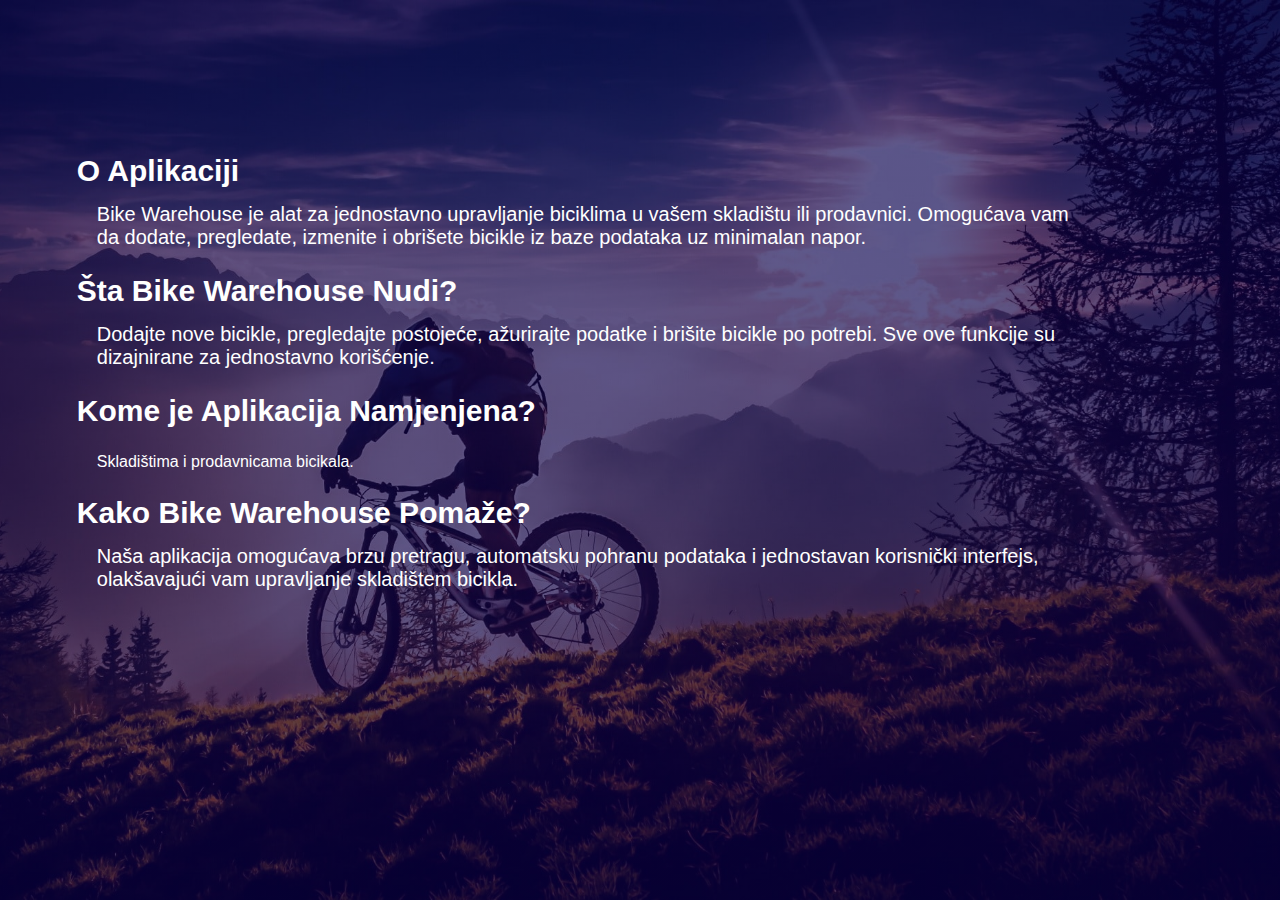
<file: templates/about.html>
<!DOCTYPE html>
<html>

<head>
    <meta charset="UTF-8">
    <meta name="viewport" content="width=device-width, initial-scale=1.0, user-scalable=no">
    <title>Bike Warehues</title>
    <base href="/static/">
    <link rel="stylesheet" href="style.css">
</head>

<body>
    <div class="about-container">
        <div class="about-content">
            <h1>O Aplikaciji</h1>
            <p>Bike Warehouse je alat za jednostavno upravljanje biciklima u vašem skladištu ili prodavnici. Omogućava
                vam da dodate, pregledate, izmenite i obrišete bicikle iz baze podataka uz minimalan napor.</p>

            <h2>Šta Bike Warehouse Nudi?</h2>
            <p>Dodajte nove bicikle, pregledajte postojeće, ažurirajte podatke i brišite bicikle po potrebi. Sve ove
                funkcije su dizajnirane za jednostavno korišćenje.</p>

            <h2>Kome je Aplikacija Namjenjena?</h2>
            <ul>
                <li>Skladištima i prodavnicama bicikala.</li>
            </ul>

            <h2>Kako Bike Warehouse Pomaže?</h2>
            <p>Naša aplikacija omogućava brzu pretragu, automatsku pohranu podataka i jednostavan korisnički interfejs,
                olakšavajući vam upravljanje skladištem bicikla.</p>
        </div>
    </div>
    </div>
</body>

</html>
</file>
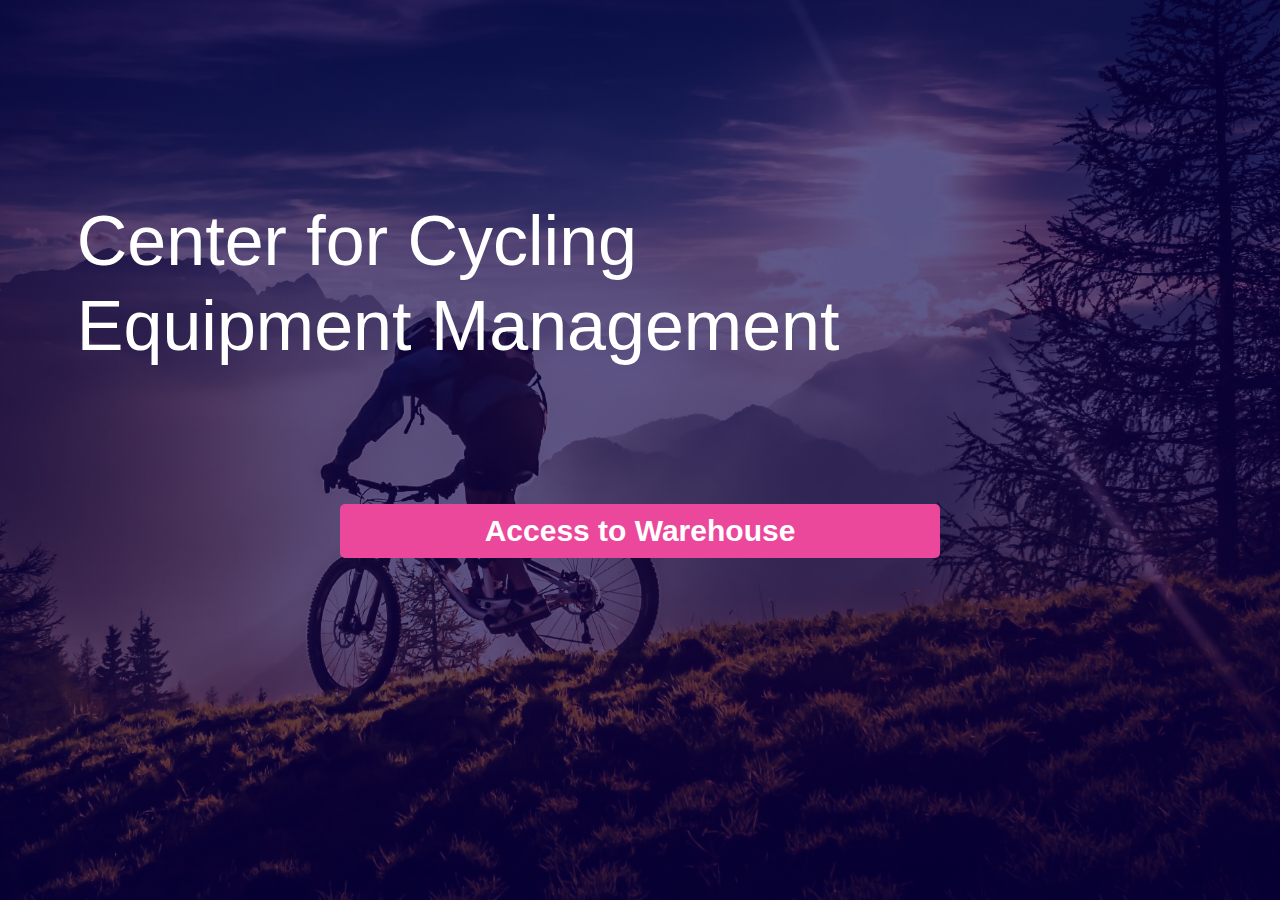
<file: templates/home.html>
<!DOCTYPE html>
<html>

<head>
    <meta charset="UTF-8">
    <meta name="viewport" content="width=device-width, initial-scale=1.0, user-scalable=no">
    <title>Bike Warehues</title>
    <base href="/static/">
    <link rel="stylesheet" href="style.css">
</head>

<body>
    <div class="container">
        <div class="content">
            <h1>Center for Cycling <br> Equipment Management</h1>
        </div>
        <div class="warehouse">
            <a href="{{ url_for('warehouse') }}" target="outer-content-frame" class="wbtn"><span></span>Access to
                Warehouse
            </a>

        </div>
    </div>
</body>

</html>
</file>
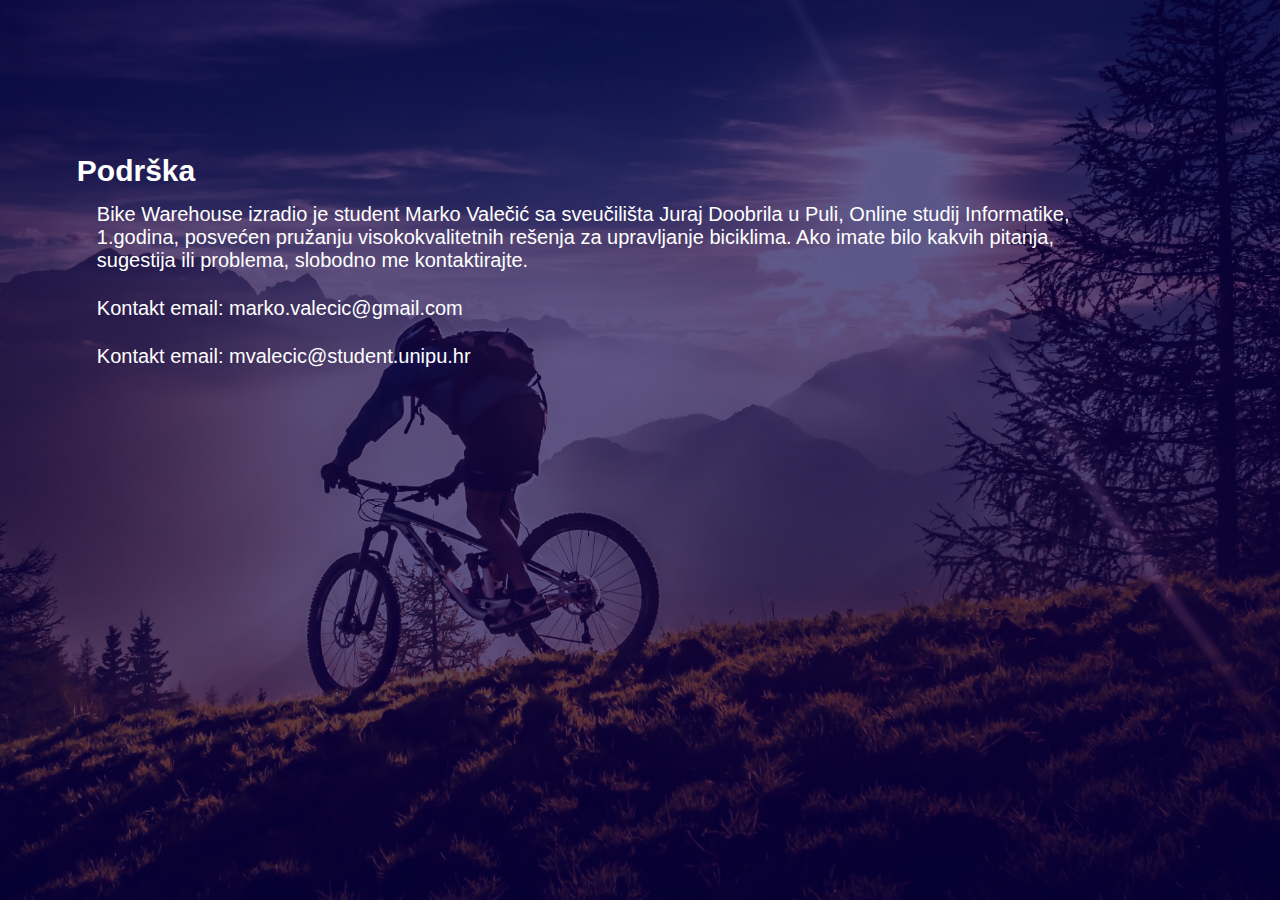
<file: templates/support.html>
<!DOCTYPE html>
<html>

<head>
    <meta charset="UTF-8">
    <meta name="viewport" content="width=device-width, initial-scale=1.0, user-scalable=no">
    <title>Bike Warehues</title>
    <base href="/static/">
    <link rel="stylesheet" href="style.css">
</head>

<body>
    <div class="about-container">
        <div class="about-content">
            <h2>Podrška</h2>
            <p> Bike Warehouse izradio je student Marko Valečić sa sveučilišta Juraj
                Doobrila u Puli, Online
                studij Informatike, 1.godina, posvećen pružanju visokokvalitetnih
                rešenja za upravljanje biciklima. Ako imate bilo kakvih pitanja, sugestija ili problema, slobodno me
                kontaktirajte.
            </p>
            <p>Kontakt email: marko.valecic@gmail.com</p>
            <p>Kontakt email: mvalecic@student.unipu.hr</p>
        </div>
    </div>
    </div>
</body>

</html>
</file>
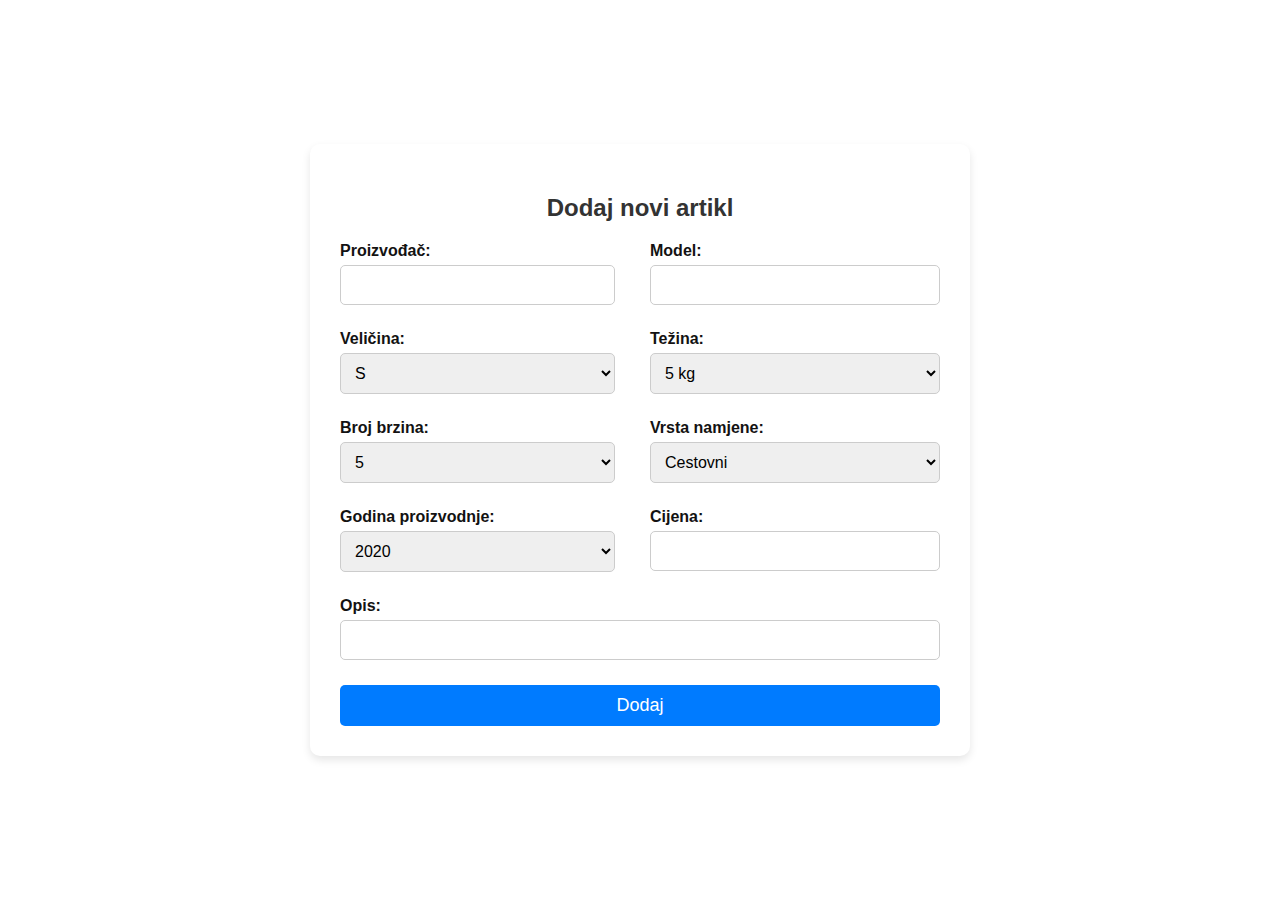
<file: templates/warehouse/add_item.html>
<!DOCTYPE html>
<html>

<head>
    <meta charset="UTF-8">
    <meta name="viewport" content="width=device-width, initial-scale=1.0, user-scalable=no">
    <title>Bike Warehouse</title>
</head>

<body>
    <div class="container-add">
        <h2>Dodaj novi artikl</h2>
        <form method="POST">
            <div class="input-box">
                <label for="proizvodac" class="form-label">Proizvođač:</label>
                <input type="text" class="form-control" id="proizvodac" name="proizvodac" required>
            </div>
            <div class="input-box">
                <label for="model" class="form-label">Model:</label>
                <input type="text" class="form-control" id="model" name="model" required>
            </div>
            <div class="input-box">
                <label for="velicina" class="form-label">Veličina:</label>
                <select class="form-control" id="velicina" name="velicina" required>
                    <option value="S">S</option>
                    <option value="M">M</option>
                    <option value="L">L</option>
                    <option value="XL">XL</option>
                </select>
            </div>
            <div class="input-box">
                <label for="tezina" class="form-label">Težina:</label>
                <select class="form-control" id="tezina" name="tezina" required>
                    <option value="5">5 kg</option>
                    <option value="10">10 kg</option>
                    <option value="15">15 kg</option>
                    <option value="20">20 kg</option>
                </select>
            </div>
            <div class="input-box">
                <label for="broj_brzina" class="form-label">Broj brzina:</label>
                <select class="form-control" id="broj_brzina" name="broj_brzina" required>
                    <option value="5">5</option>
                    <option value="10">10</option>
                    <option value="15">15</option>
                    <option value="20">20</option>
                </select>
            </div>
            <div class="input-box">
                <label for="vrsta_namjene" class="form-label">Vrsta namjene:</label>
                <select class="form-control" id="vrsta_namjene" name="vrsta_namjene" required>
                    <option value="Cestovni">Cestovni</option>
                    <option value="Brdski">Brdski</option>
                    <option value="Gradski">Gradski</option>
                    <option value="Električni">Električni</option>
                </select>
            </div>
            <div class="input-box">
                <label for="godina_proizvodnje" class="form-label">Godina proizvodnje:</label>
                <select class="form-control" id="godina_proizvodnje" name="godina_proizvodnje" required>
                    <option value="2020">2020</option>
                    <option value="2021">2021</option>
                    <option value="2022">2022</option>
                    <option value="2023">2023</option>
                    <option value="2024">2024</option>
                </select>
            </div>
            <div class="input-box">
                <label for="cijena" class="form-label">Cijena:</label>
                <input type="text" class="form-control" id="cijena" name="cijena" required>
            </div>
            <div class="input-box opis">
                <label for="opis" class="form-label">Opis:</label>
                <input type="text" class="form-control" id="opis" name="opis" required>
            </div>
            <button type="submit" class="add-btn">Dodaj</button>
        </form>
    </div>
</body>

<style>
    body {
        font-family: 'Arial', sans-serif;
        background-color: transparent;
        margin: 0;
        padding: 0;
        display: flex;
        justify-content: center;
        align-items: center;
        height: 100vh;
    }

    .container-add {
        background-color: transparent;
        padding: 30px;
        border-radius: 10px;
        box-shadow: 0 4px 8px rgba(0, 0, 0, 0.1);
        max-width: 600px;
        width: 100%;
    }

    h2 {
        text-align: center;
        margin-bottom: 20px;
        color: #333;
    }

    form {
        display: grid;
        grid-template-columns: repeat(2, 1fr);
        gap: 20px;
    }

    .input-box {
        margin-bottom: 5px;
    }

    .input-box:nth-child(odd) {
        margin-right: 15px;
    }

    .form-label {
        display: block;
        margin-bottom: 5px;
        font-weight: bold;
        color: #131212;
    }

    .form-control {
        width: 100%;
        padding: 10px;
        border: 1px solid #ccc;
        border-radius: 5px;
        font-size: 16px;
        transition: border-color 0.3s ease;
        box-sizing: border-box;
    }

    .form-control:focus {
        border-color: #007bff;
        outline: none;
        box-shadow: 0 0 5px rgba(0, 123, 255, 0.3);
    }

    .add-btn {
        grid-column: span 2;
        width: 100%;
        padding: 10px;
        background-color: #007bff;
        color: #fff;
        border: none;
        border-radius: 5px;
        font-size: 18px;
        cursor: pointer;
        transition: background-color 0.3s ease;
    }

    .add-btn:hover {
        background-color: #0056b3;
    }

    .opis {
        grid-column: span 2;
        width: 100%;
    }
</style>

</html>
</file>
